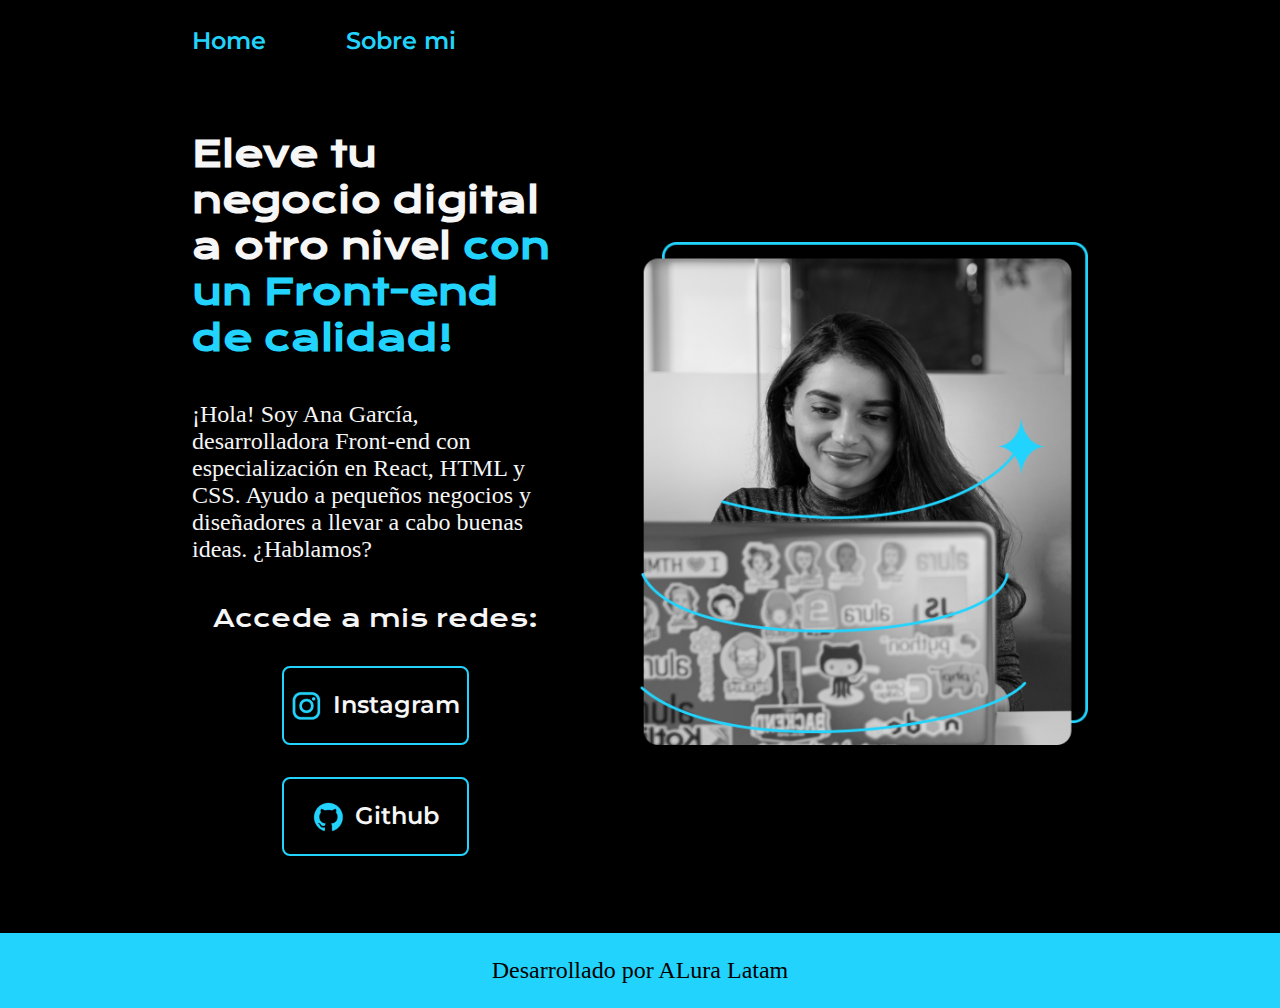
<file: index.html>
<!DOCTYPE html>
<html lang="es-mx">
<head>
    <meta charset="UTF-8">
    <meta name="viewport" content="width=device-width, initial-scale=1.0">
    <title>portafolio</title>
    <link rel="stylesheet" href="./styles/style.css">
</head>
<body>
    <header class="header">
        <nav class="header__menu">
            <a class="header__menu__link" href="index.html">Home</a>
            <a class="header__menu__link" href="about.html">Sobre mi</a>
        </nav>
    </header>
    <main class="presentacion">
        <section class="presentacion__contenido">
            <h1 class="presentacion__contenido__titulo">
                Eleve tu negocio digital a otro nivel 
                <strong class="titulo-destaque">con un Front-end de calidad!
                </strong> </h1>
                <p class="presentacion__contenido__texto">¡Hola! Soy Ana García, desarrolladora Front-end con 
                    especialización en React, HTML y CSS. Ayudo a pequeños 
                    negocios y diseñadores a llevar a cabo buenas ideas. ¿Hablamos?
                </p>
                <div class="presentacion__enlaces">
                    <h2 class="presentacion__enlaces__subtitulo"> Accede a mis redes: </h2>
                    <a class="presentacion__enlaces__link" href="www.instagram.com">
                        <img src="./assets/instagram.png">
                        Instagram</a>
                    <a class="presentacion__enlaces__link" href="www.github.com">
                        <img src="./assets/github.png">
                        Github</a>
                </div>
            </section>
            <img class="presentacion__imagen" src="./assets/Imagem.png" alt="Imagen de Ana García trabajando"> 
    </main>
    <footer class="footer">
        <p>Desarrollado por ALura Latam</p>
    </footer>
</body>
</html>
</file>
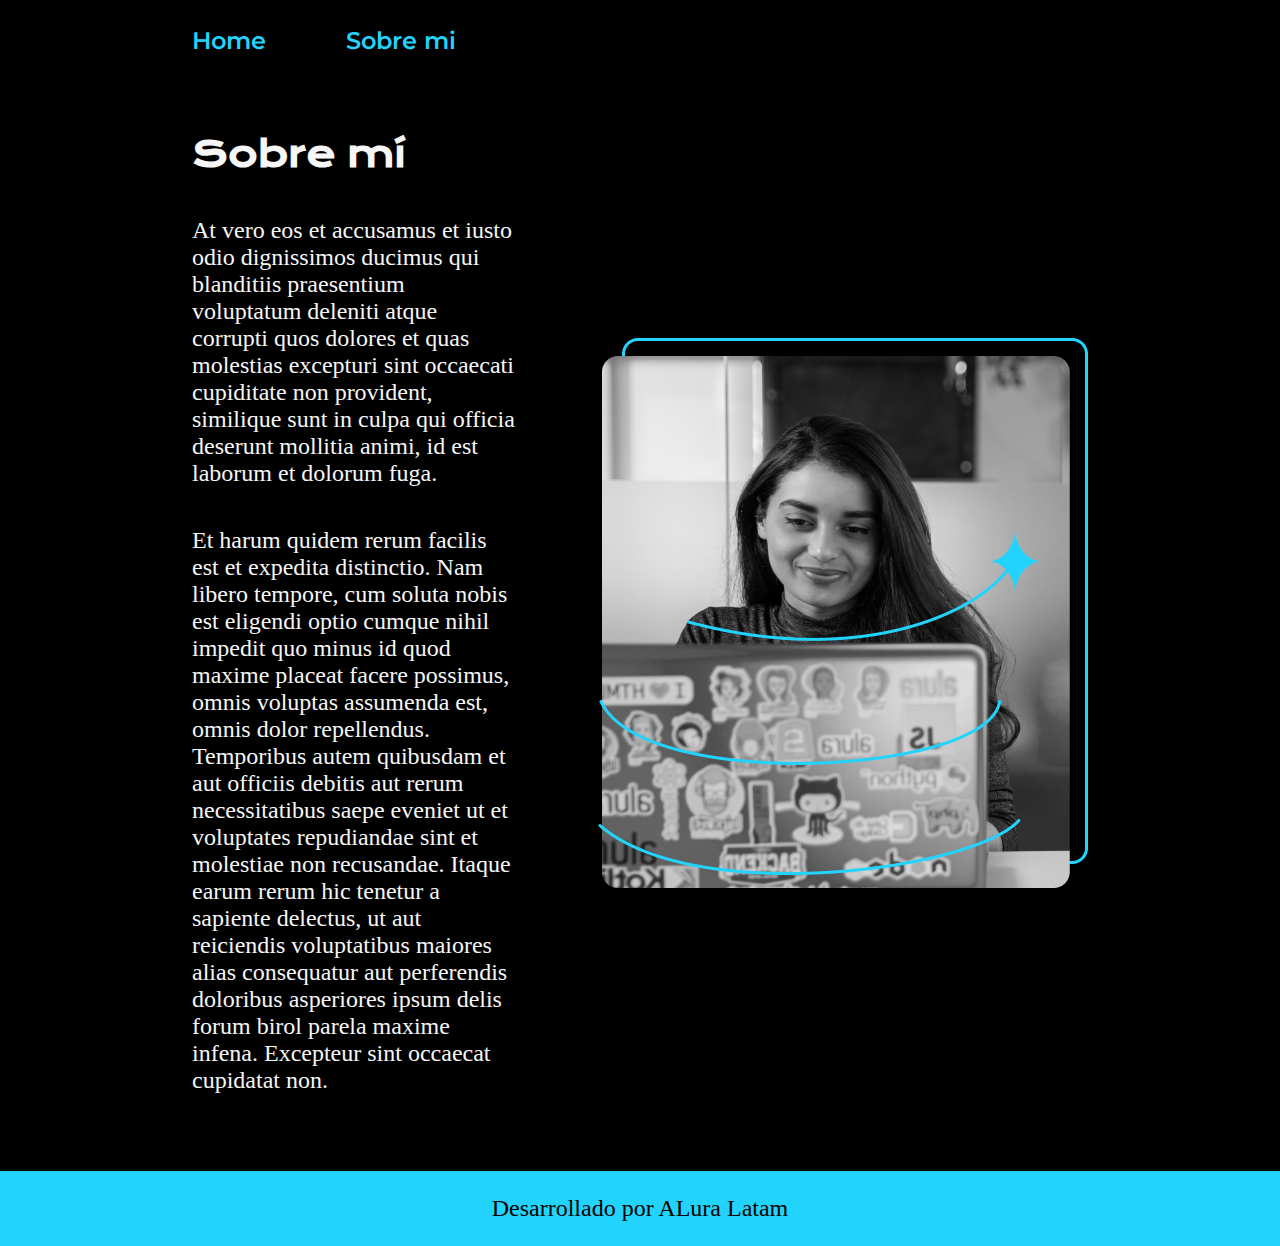
<file: about.html>
<!DOCTYPE html>
<html lang="es-mx">
<head>
    <meta charset="UTF-8">
    <meta name="viewport" content="width=device-width, initial-scale=1.0">
    <title>Sobre mí</title>
    <link rel="stylesheet" href="./styles/style.css"
</head>
<body>
    <header class="header">
        <nav class="header__menu">
            <a class="header__menu__link" href="index.html">Home</a>
            <a class="header__menu__link" href="about.html">Sobre mi</a>
        </nav>
    </header>
    <main class="presentacion">
        <section class="presentacion__contenido">
            <h1 class="presentacion__contenido__titulo">Sobre mí</h1>
            <p class="presentacion__contenido__texto">At vero eos et accusamus et iusto odio dignissimos ducimus qui blanditiis praesentium voluptatum deleniti atque corrupti quos dolores et quas molestias excepturi sint occaecati cupiditate non provident, similique sunt in culpa qui officia deserunt mollitia animi, id est laborum et dolorum fuga.</p>
            <p class="presentacion__contenido__texto">Et harum quidem rerum facilis est et expedita distinctio. Nam libero tempore, cum soluta nobis est eligendi optio cumque nihil impedit quo minus id quod maxime placeat facere possimus, omnis voluptas assumenda est, omnis dolor repellendus. Temporibus autem quibusdam et aut officiis debitis aut rerum necessitatibus saepe eveniet ut et voluptates repudiandae sint et molestiae non recusandae. Itaque earum rerum hic tenetur a sapiente delectus, ut aut reiciendis voluptatibus maiores alias consequatur aut perferendis doloribus asperiores ipsum delis forum birol parela maxime infena. Excepteur sint occaecat cupidatat non.</p>
        </section>
        <img src="./assets/Imagem.png" alt="Imagen de Ana García trabajando"> 
    </main>
    <footer class="footer">
        <p>Desarrollado por ALura Latam</p>
    </footer>
</body>
</html>
</file>
<file: styles/style.css>
@import url('https://fonts.googleapis.com/css2?family=Krona+One&family=Montserrat:ital,wght@0,100..900;1,100..900&display=swap');

:root{
    --color-primario: #000000;
    --color-secundario: #f6f6f6;
    --color-terciario:#22d4fd;
    --color-hover: #272727;



    --fuente-montserrat:"Montserrat", sans-serif;
    --fuente-krona: "Krona One", sans-serif;
}

*{
    padding:0;
    margin: 0;
}

body{
    background-color: var(--color-primario);
    color: var(--color-secundario);
    box-sizing: border-box;
}

.header{
    padding: 2% 0% 0% 15%;
}

.header__menu{
    display: flex;
    gap: 80px;
}

.header__menu__link{
    font-size: 1.5rem;
    font-family: var(--fuente-montserrat);
    font-weight: 600;
    color:var(--color-terciario);
    text-decoration: none;
}


.presentacion{
    display: flex;
    align-items: center;
    padding: 6% 15%;
    justify-content: space-between;
    gap: 82px;
}

.presentacion__contenido{
    width: 50%;
    display:flex;
    flex-direction: column;
    gap: 40px;
}

.presentacion__contenido__titulo{
    font-size: 2.25rem;
    font-family: var(--fuente-krona);
}

.titulo-destaque{
    color: var(--color-terciario);
}

.presentacion__contenido__texto{
    font-size: 1.5rem;
    font-family: var(--color-terciario);
}

.presentacion__enlaces{
    display: flex;
    justify-content: space-between;
    flex-direction: column;
    align-items: center;
    gap: 32px;
}

.presentacion__enlaces__link{
    width: 50%;
    border: 2px solid var(--color-terciario);
    text-align: center;
    padding: 21.5px 0;
    border-radius: 8px;
    font-family: var(--fuente-montserrat);
    font-size: 1.5rem;
    font-weight: 600;
    text-decoration: none;
    color:var(--color-secundario);
    display: flex;
    justify-content: center;
    gap: 10px;
}

.presentacion__enlaces__link:hover {
    background-color: var(--color-hover);
} 

.presentacion__imagen{
    width: 50%;
}

.presentacion__enlaces__subtitulo{
    font-family: var(--fuente-krona);
    font-size: 1.5rem;
    font-weight: 400;
}

.footer{
    background-color: var(--color-terciario);
    padding: 24px;
    color: var(--color-primario);
    text-align: center;
    font-family: var(---fuente-montserrat);
    font-size: 1.5rem;
    font-weight: 400;
}

@media(max-width: 1200px){

    .header{
        padding:10%;
    }

    .header__menu{
        justify-content: center;
    }

    .presentacion{
        flex-direction: column-reverse;
    }

    .presentacion__contenido{
        width: auto;
    }

}
</file>
